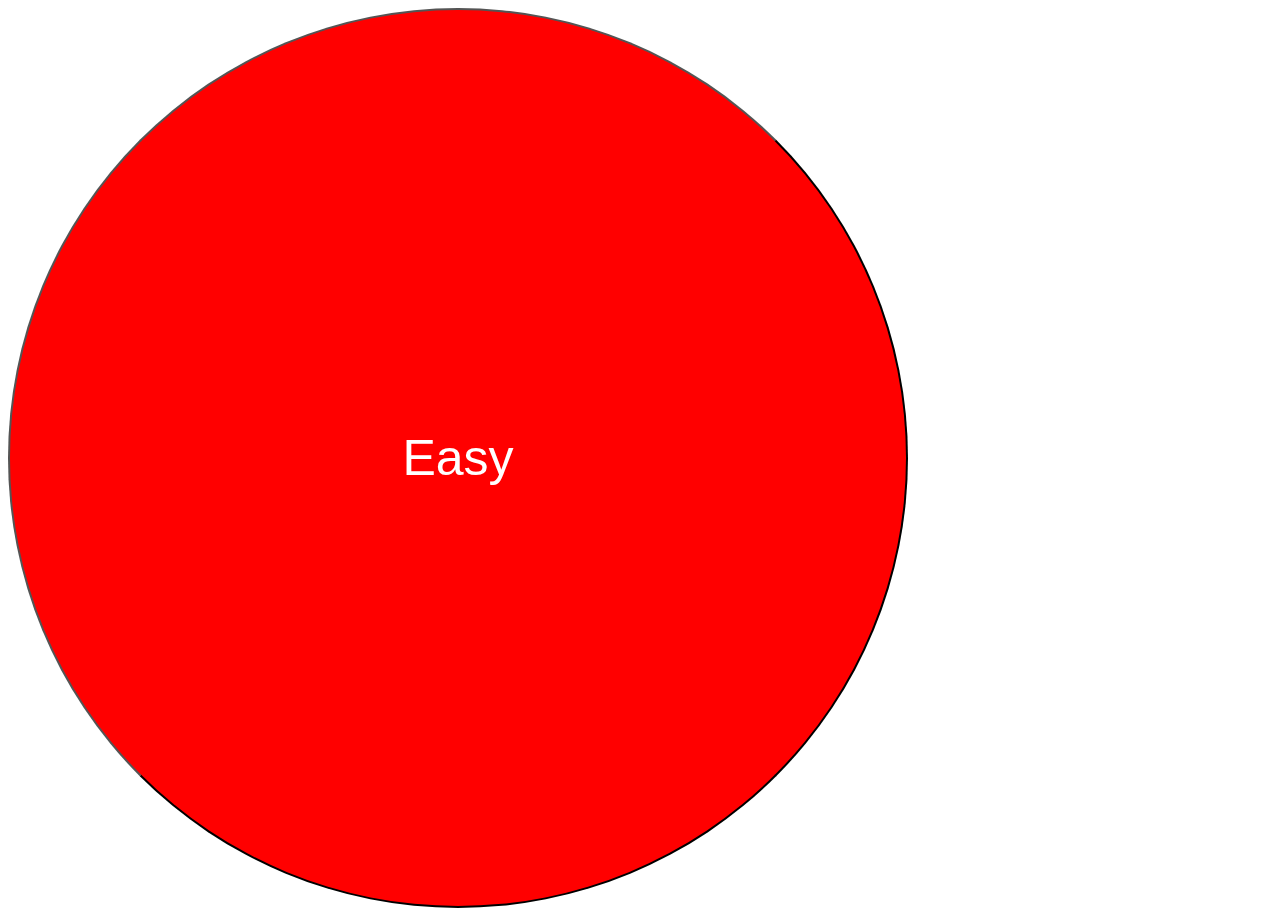
<file: that_was_easy/index.html>
<!DOCTYPE html>
<html>
  <head>
    <title>That Was Easy</title>
    <link href="styles.css" rel="stylesheet">
  </head>
  <body>
    <button id="easy">Easy</button>

    <script src="https://code.jquery.com/jquery-2.2.3.min.js"></script>
    <script src="main.js"></script>
  </body>               
</html>
</file>
<file: that_was_easy/styles.css>
#easy {
    width: 900px;
    height: 900px;
    border-radius: 500px;
    border-color: black;
    background-color: red;
    font-size: 50px;
    color: white;
}
</file>
